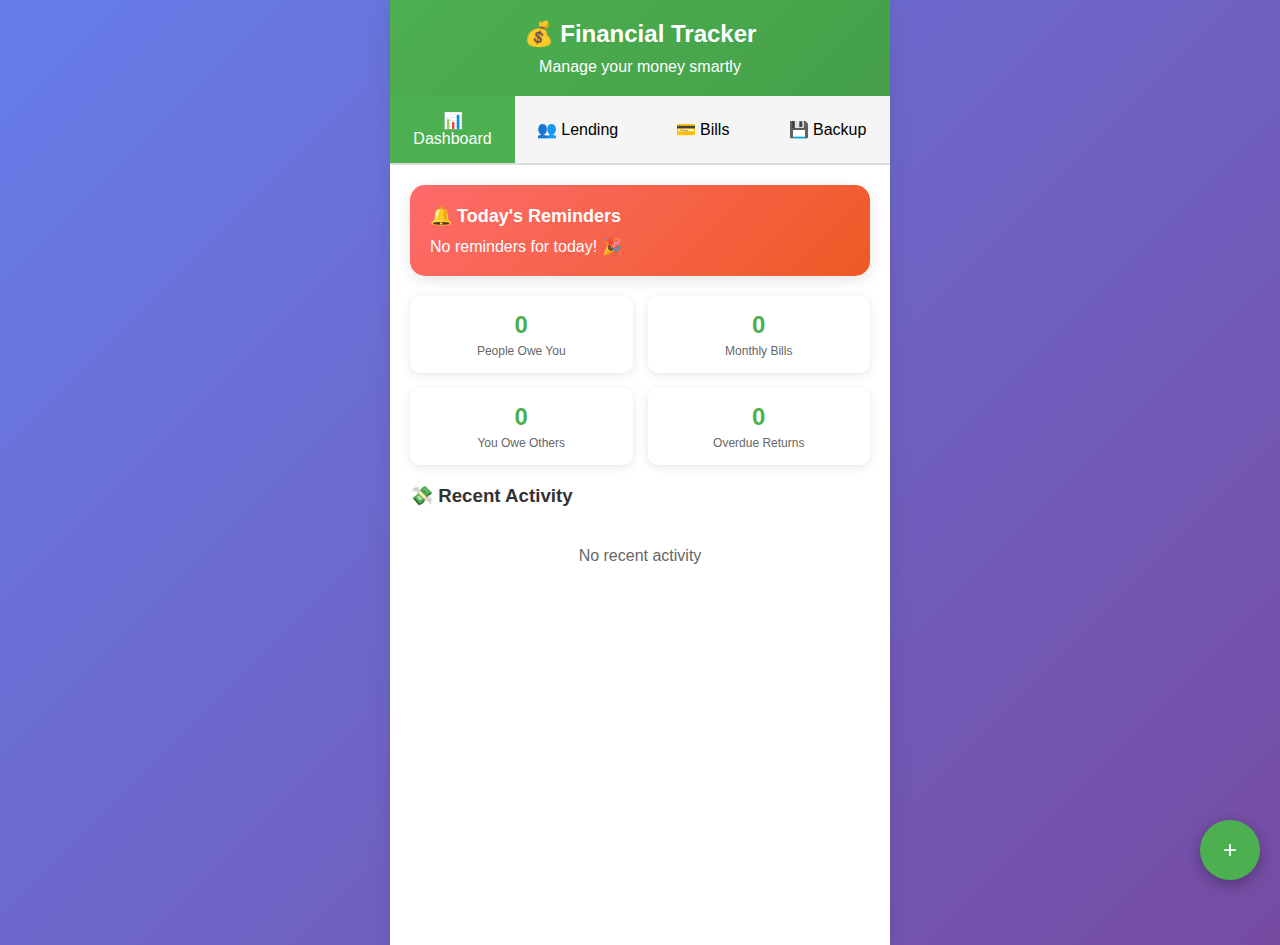
<file: financial-tracker.html>
<!DOCTYPE html>
<html lang="en">
<head>
    <meta charset="UTF-8">
    <meta name="viewport" content="width=device-width, initial-scale=1.0">
    <title>Financial Tracker</title>
    <style>
        * {
            margin: 0;
            padding: 0;
            box-sizing: border-box;
        }

        body {
            font-family: -apple-system, BlinkMacSystemFont, 'Segoe UI', Roboto, sans-serif;
            background: linear-gradient(135deg, #667eea 0%, #764ba2 100%);
            min-height: 100vh;
            color: #333;
        }

        .container {
            max-width: 500px;
            margin: 0 auto;
            background: white;
            min-height: 100vh;
            box-shadow: 0 0 20px rgba(0,0,0,0.1);
        }

        .header {
            background: linear-gradient(135deg, #4CAF50, #45a049);
            color: white;
            padding: 20px;
            text-align: center;
            position: sticky;
            top: 0;
            z-index: 100;
        }

        .header h1 {
            font-size: 24px;
            margin-bottom: 10px;
        }

        .tab-buttons {
            display: flex;
            background: #f5f5f5;
            border-bottom: 2px solid #ddd;
        }

        .tab-btn {
            flex: 1;
            padding: 15px;
            background: none;
            border: none;
            font-size: 16px;
            cursor: pointer;
            transition: all 0.3s;
        }

        .tab-btn.active {
            background: #4CAF50;
            color: white;
        }

        .tab-content {
            display: none;
            padding: 20px;
            min-height: calc(100vh - 120px);
        }

        .tab-content.active {
            display: block;
        }

        .dashboard-card {
            background: linear-gradient(135deg, #ff6b6b, #ee5a24);
            color: white;
            padding: 20px;
            border-radius: 15px;
            margin-bottom: 20px;
            box-shadow: 0 4px 15px rgba(0,0,0,0.1);
        }

        .dashboard-card h3 {
            font-size: 18px;
            margin-bottom: 10px;
        }

        .reminder-item, .person-item {
            background: white;
            padding: 15px;
            margin-bottom: 10px;
            border-radius: 10px;
            box-shadow: 0 2px 10px rgba(0,0,0,0.1);
            border-left: 4px solid #4CAF50;
        }

        .reminder-item.due-soon {
            border-left-color: #ff9800;
        }

        .reminder-item.overdue {
            border-left-color: #f44336;
        }

        .person-item.overdue {
            border-left-color: #f44336;
        }

        .item-header {
            display: flex;
            justify-content: space-between;
            align-items: center;
            margin-bottom: 8px;
        }

        .item-name {
            font-weight: bold;
            font-size: 16px;
        }

        .item-amount {
            font-size: 18px;
            font-weight: bold;
            color: #4CAF50;
        }

        .item-details {
            font-size: 14px;
            color: #666;
            margin-bottom: 8px;
        }

        .person-id {
            font-size: 12px;
            color: #999;
            background: #f0f0f0;
            padding: 2px 6px;
            border-radius: 10px;
            display: inline-block;
            margin-right: 8px;
        }

        .btn {
            background: #4CAF50;
            color: white;
            border: none;
            padding: 12px 20px;
            border-radius: 25px;
            font-size: 16px;
            cursor: pointer;
            margin: 5px;
            transition: all 0.3s;
            min-width: 120px;
        }

        .btn:hover {
            background: #45a049;
            transform: translateY(-2px);
        }

        .btn-secondary {
            background: #2196F3;
        }

        .btn-danger {
            background: #f44336;
        }

        .btn-warning {
            background: #ff9800;
        }

        .btn-small {
            padding: 8px 15px;
            font-size: 14px;
            min-width: 80px;
        }

        .add-btn {
            position: fixed;
            bottom: 20px;
            right: 20px;
            width: 60px;
            height: 60px;
            border-radius: 50%;
            background: #4CAF50;
            color: white;
            border: none;
            font-size: 24px;
            cursor: pointer;
            box-shadow: 0 4px 15px rgba(0,0,0,0.3);
            transition: all 0.3s;
        }

        .add-btn:hover {
            transform: scale(1.1);
        }

        .modal {
            display: none;
            position: fixed;
            top: 0;
            left: 0;
            width: 100%;
            height: 100%;
            background: rgba(0,0,0,0.5);
            z-index: 1000;
        }

        .modal-content {
            background: white;
            margin: 20px auto;
            padding: 20px;
            width: 90%;
            max-width: 400px;
            border-radius: 15px;
            position: relative;
            max-height: 90vh;
            overflow-y: auto;
        }

        .close {
            position: absolute;
            top: 10px;
            right: 15px;
            font-size: 28px;
            cursor: pointer;
        }

        .form-group {
            margin-bottom: 15px;
        }

        .form-group label {
            display: block;
            margin-bottom: 5px;
            font-weight: bold;
        }

        .form-group input, .form-group select, .form-group textarea {
            width: 100%;
            padding: 12px;
            border: 2px solid #ddd;
            border-radius: 8px;
            font-size: 16px;
        }

        .form-group input:focus, .form-group select:focus {
            border-color: #4CAF50;
            outline: none;
        }

        .form-row {
            display: flex;
            gap: 10px;
        }

        .form-row .form-group {
            flex: 1;
        }

        .action-buttons {
            display: flex;
            gap: 10px;
            margin-top: 15px;
            flex-wrap: wrap;
        }

        .no-data {
            text-align: center;
            color: #666;
            padding: 40px 20px;
        }

        .stats-grid {
            display: grid;
            grid-template-columns: 1fr 1fr;
            gap: 15px;
            margin-bottom: 20px;
        }

        .stat-card {
            background: white;
            padding: 15px;
            border-radius: 10px;
            text-align: center;
            box-shadow: 0 2px 10px rgba(0,0,0,0.1);
        }

        .stat-number {
            font-size: 24px;
            font-weight: bold;
            color: #4CAF50;
        }

        .stat-label {
            font-size: 12px;
            color: #666;
            margin-top: 5px;
        }

        .transaction-history {
            background: #f9f9f9;
            padding: 10px;
            border-radius: 8px;
            margin-top: 10px;
            max-height: 150px;
            overflow-y: auto;
        }

        .transaction-item {
            padding: 8px 0;
            border-bottom: 1px solid #eee;
            font-size: 13px;
        }

        .transaction-item:last-child {
            border-bottom: none;
        }

        .person-selector {
            display: flex;
            gap: 10px;
            margin-bottom: 15px;
        }

        .person-option {
            padding: 10px;
            border: 2px solid #ddd;
            border-radius: 8px;
            cursor: pointer;
            text-align: center;
            flex: 1;
            transition: all 0.3s;
        }

        .person-option.selected {
            border-color: #4CAF50;
            background: #e8f5e8;
        }

        .person-option.new {
            border-color: #2196F3;
        }

        .hidden {
            display: none;
        }

        .sync-status {
            background: #e8f5e8;
            padding: 10px;
            border-radius: 8px;
            margin: 10px 0;
            border-left: 4px solid #4CAF50;
        }

        @media (max-width: 480px) {
            .container {
                margin: 0;
            }
            
            .tab-btn {
                font-size: 14px;
                padding: 12px;
            }
            
            .modal-content {
                margin: 10px;
                width: calc(100% - 20px);
            }

            .form-row {
                flex-direction: column;
            }
        }
    </style>
</head>
<body>
    <div class="container">
        <div class="header">
            <h1>💰 Financial Tracker</h1>
            <p>Manage your money smartly</p>
        </div>

        <div class="tab-buttons">
            <button class="tab-btn active" onclick="showTab('dashboard')">📊 Dashboard</button>
            <button class="tab-btn" onclick="showTab('lending')">👥 Lending</button>
            <button class="tab-btn" onclick="showTab('bills')">💳 Bills</button>
            <button class="tab-btn" onclick="showTab('backup')">💾 Backup</button>
        </div>

        <!-- Dashboard Tab -->
        <div id="dashboard" class="tab-content active">
            <div class="dashboard-card">
                <h3>🔔 Today's Reminders</h3>
                <div id="todayReminders">No reminders for today</div>
            </div>

            <div class="stats-grid">
                <div class="stat-card">
                    <div class="stat-number" id="totalOwed">$0</div>
                    <div class="stat-label">People Owe You</div>
                </div>
                <div class="stat-card">
                    <div class="stat-number" id="totalBills">$0</div>
                    <div class="stat-label">Monthly Bills</div>
                </div>
                <div class="stat-card">
                    <div class="stat-number" id="totalYouOwe">$0</div>
                    <div class="stat-label">You Owe Others</div>
                </div>
                <div class="stat-card">
                    <div class="stat-number" id="overdueCount">0</div>
                    <div class="stat-label">Overdue Returns</div>
                </div>
            </div>

            <h3>💸 Recent Activity</h3>
            <div id="recentActivity">
                <div class="no-data">
                    <p>No recent activity</p>
                </div>
            </div>
        </div>

        <!-- Lending Tab -->
        <div id="lending" class="tab-content">
            <h3>💰 People Who Owe You</h3>
            <div id="lendingList"></div>

            <h3 style="margin-top: 30px;">💳 You Owe Others</h3>
            <div id="borrowingList"></div>
        </div>

        <!-- Bills Tab -->
        <div id="bills" class="tab-content">
            <h3>📅 Monthly Bills & Reminders</h3>
            <div id="billsList"></div>
        </div>

        <!-- Backup Tab -->
        <div id="backup" class="tab-content">
            <h3>💾 Data Backup & Google Sheets Sync</h3>
            
            <div class="dashboard-card" style="background: linear-gradient(135deg, #2196F3, #1976D2);">
                <h3>🔒 Auto-Backup Status</h3>
                <p id="backupStatus">✅ Auto-backup enabled - Saves on every change</p>
                <p><small>Last backup: <span id="lastBackup">Never</span></small></p>
                <p><small>Total backups: <span id="backupCount">0</span> | Next ID: <span id="nextPersonId">1001</span></small></p>
            </div>

            <div class="sync-status" id="googleSyncStatus">
                <strong>🔄 Google Sheets Sync:</strong> <span id="syncStatusText">Not configured</span><br>
                <small>Last sync: <span id="lastGoogleSync">Never</span></small>
            </div>

            <div class="reminder-item">
                <h4>☁️ Cross-Device Sync</h4>
                <p style="margin-bottom: 10px;">Access your data from any device with automatic cloud sync</p>
                <div style="background: #e8f5e8; padding: 10px; border-radius: 8px; margin: 10px 0;">
                    <strong>🆔 Your Device ID:</strong> <span id="deviceId" style="font-family: monospace; color: #666;">Loading...</span><br>
                    <strong>📱 Sync Status:</strong> <span id="crossDeviceStatus">Setting up...</span>
                </div>
                <div class="action-buttons">
                    <button class="btn btn-small" onclick="setupFreeGoogleSync()">⚙️ Enable Cross-Device Sync</button>
                    <button class="btn btn-small btn-secondary" onclick="forceSyncFromCloud()">📥 Sync From Cloud</button>
                    <button class="btn btn-small" onclick="showSyncInstructions()">📖 Instructions</button>
                </div>
            </div>

            <div class="reminder-item">
                <h4>☁️ Google Sheets Auto-Sync (FREE)</h4>
                <p>Automatically sync your data to Google Sheets on every change</p>
                <div class="action-buttons">
                    <button class="btn btn-small btn-secondary" onclick="syncToGoogleSheetsFree()">🔄 Sync Now</button>
                    <button class="btn btn-small btn-warning" onclick="disableFreeSync()">❌ Disable</button>
                </div>
            </div>

            <div class="reminder-item">
                <h4>📄 Export Data</h4>
                <p>Download your data as files for backup</p>
                <div class="action-buttons">
                    <button class="btn btn-small" onclick="exportToJSON()">📄 JSON File</button>
                    <button class="btn btn-small btn-secondary" onclick="exportToCSV()">📊 CSV File</button>
                    <button class="btn btn-small" onclick="exportToGoogleSheets()">📈 Google Sheets CSV</button>
                </div>
            </div>

            <div class="reminder-item">
                <h4>📥 Import Data</h4>
                <p>Restore data from backup files</p>
                <div class="form-group">
                    <input type="file" id="importFile" accept=".json,.csv" style="margin-bottom: 10px;">
                </div>
                <div class="action-buttons">
                    <button class="btn btn-small" onclick="importData()">📥 Import File</button>
                    <button class="btn btn-small btn-secondary" onclick="restoreAutoBackup()">🔄 Restore Auto-Backup</button>
                    <button class="btn btn-small btn-warning" onclick="clearAllData()">🗑️ Clear All Data</button>
                </div>
            </div>

            <div class="reminder-item">
                <h4>📊 Data Summary</h4>
                <div id="dataSummary">
                    <p>Loading data summary...</p>
                </div>
            </div>
        </div>

        <!-- Floating Add Button -->
        <button class="add-btn" onclick="showAddModal()">+</button>

        <!-- Add New Modal -->
        <div id="addModal" class="modal">
            <div class="modal-content">
                <span class="close" onclick="closeModal()">&times;</span>
                <h3>Add New Item</h3>
                
                <div class="form-group">
                    <label>Type:</label>
                    <select id="itemType" onchange="updateForm()">
                        <option value="lending">💰 Money Lent</option>
                        <option value="borrowing">💳 Money Borrowed</option>
                        <option value="bill">📅 Monthly Bill</option>
                    </select>
                </div>

                <div id="dynamicForm"></div>

                <div class="action-buttons">
                    <button class="btn" onclick="addItem()">Add Item</button>
                    <button class="btn btn-secondary" onclick="closeModal()">Cancel</button>
                </div>
            </div>
        </div>

        <!-- Payment Modal -->
        <div id="paymentModal" class="modal">
            <div class="modal-content">
                <span class="close" onclick="closePaymentModal()">&times;</span>
                <h3 id="paymentTitle">Record Payment</h3>
                
                <div class="form-group">
                    <label>Payment Amount:</label>
                    <input type="number" id="paymentAmount" placeholder="Enter amount" step="0.01">
                </div>

                <div class="form-group">
                    <label>Payment Date:</label>
                    <input type="date" id="paymentDate">
                </div>

                <div class="form-group">
                    <label>Note (Optional):</label>
                    <input type="text" id="paymentNote" placeholder="Payment note">
                </div>

                <div id="paymentInfo" class="item-details" style="margin: 15px 0; padding: 10px; background: #f0f0f0; border-radius: 8px;"></div>

                <div class="action-buttons">
                    <button class="btn" onclick="recordPayment()">Record Payment</button>
                    <button class="btn btn-secondary" onclick="closePaymentModal()">Cancel</button>
                </div>
            </div>
        </div>

        <!-- Person Details Modal -->
        <div id="personModal" class="modal">
            <div class="modal-content">
                <span class="close" onclick="closePersonModal()">&times;</span>
                <h3 id="personModalTitle">Person Details</h3>
                
                <div id="personDetails"></div>

                <div class="action-buttons">
                    <button class="btn btn-secondary" onclick="closePersonModal()">Close</button>
                </div>
            </div>
        </div>
    </div>

    <script>
        // Data storage
        let data = {
            lending: [],
            borrowing: [],
            bills: [],
            activity: [],
            nextPersonId: 1001
        };

        // Google Sheets Free Sync Configuration
        let freeGoogleSync = {
            enabled: false,
            webhookUrl: '',
            spreadsheetId: '1yBrnDWeq6HcRk_ZdBGa16NkJTYTe2ZTFuUAaR5m6miQ', // Your sheet ID
            lastSync: null,
            autoSyncOnChange: true
        };

        let currentPaymentItem = null;
        let currentPaymentType = null;
        let selectedPersonId = null;

        // Enhanced Cloud Storage - Auto-sync across devices
        let cloudSync = {
            enabled: false,
            userId: null,
            lastSync: null,
            syncOnLoad: true,
            syncInterval: 30000 // 30 seconds
        };

        // Generate unique user ID for cloud sync
        function generateUserId() {
            return 'user_' + Date.now() + '_' + Math.random().toString(36).substr(2, 9);
        }

        // Get or create user ID
        function getUserId() {
            let userId = localStorage.getItem('financialTrackerUserId');
            if (!userId) {
                userId = generateUserId();
                localStorage.setItem('financialTrackerUserId', userId);
            }
            return userId;
        }

        // Initialize empty data structure
        function initializeEmptyData() {
            data = {
                lending: [],
                borrowing: [],
                bills: [],
                activity: [],
                nextPersonId: 1001
            };
        }

        // Load data with cloud sync fallback
        function loadData() {
            // First try local storage
            const saved = localStorage.getItem('financialTrackerData');
            if (saved) {
                try {
                    data = JSON.parse(saved);
                    if (!data.nextPersonId) data.nextPersonId = 1001;
                } catch (error) {
                    console.error('Error loading local data:', error);
                    initializeEmptyData();
                }
            } else {
                initializeEmptyData();
            }

            // Try to sync from cloud if enabled (non-blocking)
            if (freeGoogleSync.enabled) {
                setTimeout(() => syncFromGoogleSheets(), 1000);
            }
        }

        // Backup Functions
        function updateBackupStatus() {
            const lastBackup = localStorage.getItem('lastBackup');
            const backupCountElement = document.getElementById('backupCount');
            const nextPersonIdElement = document.getElementById('nextPersonId');
            const lastBackupElement = document.getElementById('lastBackup');
            
            if (lastBackupElement) {
                lastBackupElement.textContent = lastBackup ? 
                    new Date(lastBackup).toLocaleString() : 'Never';
            }
            
            if (backupCountElement) {
                const backupKeys = Object.keys(localStorage).filter(key => key.startsWith('financialTrackerBackup_'));
                backupCountElement.textContent = backupKeys.length;
            }
            
            if (nextPersonIdElement) {
                nextPersonIdElement.textContent = data.nextPersonId;
            }
        }

        function autoBackup() {
            try {
                const backupKey = `financialTrackerBackup_${Date.now()}`;
                const backupData = {
                    ...data,
                    backupDate: new Date().toISOString(),
                    backupType: 'auto'
                };
                localStorage.setItem(backupKey, JSON.stringify(backupData));
                
                // Keep only last 10 auto-backups
                const allKeys = Object.keys(localStorage).filter(key => key.startsWith('financialTrackerBackup_'));
                if (allKeys.length > 10) {
                    allKeys.sort().slice(0, -10).forEach(key => localStorage.removeItem(key));
                }
                
                console.log(`🔄 Auto-backup created: ${new Date().toLocaleString()}`);
            } catch (error) {
                console.error('Backup failed:', error);
            }
        }

        // Enhanced save with cross-device sync
        function saveData() {
            try {
                // Save locally first
                localStorage.setItem('financialTrackerData', JSON.stringify(data));
                localStorage.setItem('lastBackup', new Date().toISOString());
                
                // Auto-backup on EVERY change
                autoBackup();
                
                // Trigger Google Sheets sync for cross-device access
                triggerFreeSync();
                
                // Update backup status in real-time
                updateBackupStatus();

                // Save user ID for device identification
                cloudSync.userId = getUserId();
            } catch (error) {
                console.error('Error saving data:', error);
                alert('⚠️ Error saving data. Please try again.');
            }
        }

        // Sync FROM Google Sheets (for loading on new devices)
        async function syncFromGoogleSheets() {
            if (!freeGoogleSync.enabled || !freeGoogleSync.webhookUrl) return;
            
            try {
                console.log('🔄 Attempting to sync from Google Sheets...');
                
                // For now, we'll rely on manual sync since automatic read requires more complex setup
                console.log('ℹ️ Use "Sync From Cloud" button for manual sync');
                
            } catch (error) {
                console.log('ℹ️ Cloud sync not available, using local data');
            }
        }

        // Load Google Sheets config
        function loadGoogleSheetsConfig() {
            const saved = localStorage.getItem('freeGoogleSync');
            if (saved) {
                freeGoogleSync = { ...freeGoogleSync, ...JSON.parse(saved) };
            }
        }

        // Save Google Sheets config
        function saveGoogleSheetsConfig() {
            localStorage.setItem('freeGoogleSync', JSON.stringify(freeGoogleSync));
        }

        // Save data to localStorage
        function saveData() {
            localStorage.setItem('financialTrackerData', JSON.stringify(data));
            localStorage.setItem('lastBackup', new Date().toISOString());
            
            // Auto-backup on EVERY change
            autoBackup();
            
            // Trigger Google Sheets sync
            triggerFreeSync();
            
            // Update backup status in real-time
            updateBackupStatus();
        }

        // Generate unique person ID
        function generatePersonId() {
            const id = data.nextPersonId;
            data.nextPersonId++;
            return id;
        }

        // Show/hide tabs
        function showTab(tabName) {
            document.querySelectorAll('.tab-content').forEach(tab => {
                tab.classList.remove('active');
            });
            document.querySelectorAll('.tab-btn').forEach(btn => {
                btn.classList.remove('active');
            });

            document.getElementById(tabName).classList.add('active');
            event.target.classList.add('active');

            if (tabName === 'dashboard') updateDashboard();
            else if (tabName === 'lending') updateLendingList();
            else if (tabName === 'bills') updateBillsList();
            else if (tabName === 'backup') updateBackupTab();
        }

        // Modal functions
        function showAddModal() {
            document.getElementById('addModal').style.display = 'block';
            selectedPersonId = null;
            updateForm();
        }

        function closeModal() {
            document.getElementById('addModal').style.display = 'none';
        }

        function showPaymentModal(item, type) {
            currentPaymentItem = item;
            currentPaymentType = type;
            document.getElementById('paymentTitle').textContent = 
                type === 'lending' ? `Payment from ${item.name}` : 
                type === 'borrowing' ? `Payment to ${item.name}` :
                `Mark ${item.name} as Paid`;
            
            // Set today's date as default
            document.getElementById('paymentDate').value = new Date().toISOString().split('T')[0];
            document.getElementById('paymentAmount').value = '';
            document.getElementById('paymentNote').value = '';
            
            // Show payment info
            if (type === 'lending' || type === 'borrowing') {
                document.getElementById('paymentInfo').innerHTML = `
                    <strong>Current Balance:</strong> $${item.balance.toFixed(2)}<br>
                    <strong>Person ID:</strong> ${item.personId}<br>
                    <strong>Total Lent:</strong> $${item.totalLent.toFixed(2)}<br>
                    <strong>Total Returned:</strong> $${item.totalReturned.toFixed(2)}
                `;
            }
            
            document.getElementById('paymentModal').style.display = 'block';
        }

        function closePaymentModal() {
            document.getElementById('paymentModal').style.display = 'none';
            currentPaymentItem = null;
            currentPaymentType = null;
        }

        function showPersonModal(person, type) {
            document.getElementById('personModalTitle').textContent = `${person.name} (ID: ${person.personId})`;
            
            const details = document.getElementById('personDetails');
            details.innerHTML = `
                <div style="margin-bottom: 15px;">
                    <strong>Person ID:</strong> ${person.personId}<br>
                    <strong>Current Balance:</strong> $${person.balance.toFixed(2)}<br>
                    <strong>Total Lent:</strong> $${person.totalLent.toFixed(2)}<br>
                    <strong>Total Returned:</strong> $${person.totalReturned.toFixed(2)}<br>
                    ${person.expectedReturn ? `<strong>Expected Return:</strong> ${new Date(person.expectedReturn).toLocaleDateString()}<br>` : ''}
                </div>
                
                <h4>Transaction History:</h4>
                <div class="transaction-history">
                    ${person.transactions.map(t => `
                        <div class="transaction-item">
                            <strong>${t.type === 'loan' ? '💰 Loan' : '💵 Payment'}:</strong> $${t.amount.toFixed(2)}<br>
                            <small>${new Date(t.date).toLocaleDateString()} ${t.purpose ? '- ' + t.purpose : ''} ${t.note ? '- ' + t.note : ''}</small>
                        </div>
                    `).join('')}
                </div>
            `;
            
            document.getElementById('personModal').style.display = 'block';
        }

        function closePersonModal() {
            document.getElementById('personModal').style.display = 'none';
        }

        // Update form based on type
        function updateForm() {
            const type = document.getElementById('itemType').value;
            const form = document.getElementById('dynamicForm');
            
            if (type === 'lending' || type === 'borrowing') {
                // Get existing people for this type
                const existingPeople = data[type];
                
                form.innerHTML = `
                    <div class="form-group">
                        <label>Select Person:</label>
                        <div class="person-selector">
                            <div class="person-option new selected" onclick="selectPersonOption('new')">
                                <strong>➕ New Person</strong>
                            </div>
                            ${existingPeople.length > 0 ? `
                                <div class="person-option existing" onclick="selectPersonOption('existing')">
                                    <strong>👤 Existing Person</strong>
                                </div>
                            ` : ''}
                        </div>
                    </div>

                    <div id="existingPersonSelect" class="form-group hidden">
                        <label>Choose Existing Person:</label>
                        <select id="existingPerson" onchange="onExistingPersonSelect()">
                            <option value="">Select a person...</option>
                            ${existingPeople.map(p => `
                                <option value="${p.personId}">${p.name} (ID: ${p.personId}) - Balance: $${p.balance.toFixed(2)}</option>
                            `).join('')}
                        </select>
                    </div>

                    <div id="newPersonForm">
                        <div class="form-group">
                            <label>Person Name:</label>
                            <input type="text" id="personName" placeholder="Enter name">
                        </div>
                    </div>
                    
                    <div class="form-row">
                        <div class="form-group">
                            <label>Amount:</label>
                            <input type="number" id="amount" placeholder="Enter amount" step="0.01">
                        </div>
                        <div class="form-group">
                            <label>Expected Return Date:</label>
                            <input type="date" id="expectedReturn">
                        </div>
                    </div>
                    
                    <div class="form-group">
                        <label>Purpose (Optional):</label>
                        <input type="text" id="purpose" placeholder="What for?">
                    </div>
                `;
            } else {
                form.innerHTML = `
                    <div class="form-group">
                        <label>Bill Name:</label>
                        <input type="text" id="billName" placeholder="e.g., Credit Card, Netflix">
                    </div>
                    <div class="form-group">
                        <label>Amount:</label>
                        <input type="number" id="billAmount" placeholder="Enter amount" step="0.01">
                    </div>
                    <div class="form-group">
                        <label>Due Date:</label>
                        <input type="date" id="dueDate">
                    </div>
                    <div class="form-group">
                        <label>Category:</label>
                        <select id="category">
                            <option value="credit-card">💳 Credit Card</option>
                            <option value="subscription">📺 Subscription</option>
                            <option value="utility">⚡ Utility</option>
                            <option value="loan">🏦 Loan</option>
                            <option value="insurance">🛡️ Insurance</option>
                            <option value="other">📋 Other</option>
                        </select>
                    </div>
                `;
            }
        }

        function selectPersonOption(option) {
            document.querySelectorAll('.person-option').forEach(el => el.classList.remove('selected'));
            
            if (option === 'new') {
                document.querySelector('.person-option.new').classList.add('selected');
                document.getElementById('existingPersonSelect').classList.add('hidden');
                document.getElementById('newPersonForm').classList.remove('hidden');
                selectedPersonId = null;
            } else {
                document.querySelector('.person-option.existing').classList.add('selected');
                document.getElementById('existingPersonSelect').classList.remove('hidden');
                document.getElementById('newPersonForm').classList.add('hidden');
            }
        }

        function onExistingPersonSelect() {
            selectedPersonId = parseInt(document.getElementById('existingPerson').value) || null;
        }

        // Add new item
        function addItem() {
            const type = document.getElementById('itemType').value;
            
            if (type === 'lending' || type === 'borrowing') {
                let name, personId;
                const amount = parseFloat(document.getElementById('amount').value);
                const purpose = document.getElementById('purpose').value;
                const expectedReturn = document.getElementById('expectedReturn').value;
                
                if (!amount || amount <= 0) {
                    alert('Please enter a valid amount');
                    return;
                }

                if (selectedPersonId) {
                    // Existing person
                    const existingPerson = data[type].find(p => p.personId === selectedPersonId);
                    if (!existingPerson) {
                        alert('Selected person not found');
                        return;
                    }
                    name = existingPerson.name;
                    personId = selectedPersonId;
                } else {
                    // New person
                    name = document.getElementById('personName').value;
                    if (!name) {
                        alert('Please enter person name');
                        return;
                    }
                    personId = generatePersonId();
                }

                // Find existing person in data
                const existingIndex = data[type].findIndex(item => item.personId === personId);
                
                if (existingIndex >= 0) {
                    // Add to existing person
                    data[type][existingIndex].balance += amount;
                    data[type][existingIndex].totalLent += amount;
                    if (expectedReturn) {
                        data[type][existingIndex].expectedReturn = expectedReturn;
                    }
                    data[type][existingIndex].transactions.push({
                        date: new Date().toISOString(),
                        type: 'loan',
                        amount: amount,
                        purpose: purpose
                    });
                } else {
                    // Create new entry
                    data[type].push({
                        id: Date.now(),
                        personId: personId,
                        name: name,
                        balance: amount,
                        totalLent: amount,
                        totalReturned: 0,
                        expectedReturn: expectedReturn || null,
                        transactions: [{
                            date: new Date().toISOString(),
                            type: 'loan',
                            amount: amount,
                            purpose: purpose
                        }]
                    });
                }

                data.activity.unshift({
                    date: new Date().toISOString(),
                    type: type,
                    description: `${type === 'lending' ? 'Lent' : 'Borrowed'} ${amount} ${type === 'lending' ? 'to' : 'from'} ${name} (ID: ${personId})`,
                    amount: amount
                });

            } else {
                const name = document.getElementById('billName').value;
                const amount = parseFloat(document.getElementById('billAmount').value);
                const dueDate = document.getElementById('dueDate').value;
                const category = document.getElementById('category').value;
                
                if (!name || !amount || !dueDate) {
                    alert('Please fill in all required fields');
                    return;
                }

                data.bills.push({
                    id: Date.now(),
                    name: name,
                    amount: amount,
                    dueDate: dueDate,
                    category: category,
                    paid: false,
                    lastPaid: null
                });

                data.activity.unshift({
                    date: new Date().toISOString(),
                    type: 'bill',
                    description: `Added bill: ${name} - ${amount}`,
                    amount: amount
                });
            }

            saveData();
            closeModal();
            updateDashboard();
            updateLendingList();
            updateBillsList();
        }

        // Record payment
        function recordPayment() {
            const amount = parseFloat(document.getElementById('paymentAmount').value);
            const paymentDate = document.getElementById('paymentDate').value;
            const note = document.getElementById('paymentNote').value;
            
            if (!amount || amount <= 0) {
                alert('Please enter a valid payment amount');
                return;
            }

            if (!paymentDate) {
                alert('Please select payment date');
                return;
            }

            if (currentPaymentType === 'lending' || currentPaymentType === 'borrowing') {
                const list = data[currentPaymentType];
                const index = list.findIndex(item => item.id === currentPaymentItem.id);
                
                if (index >= 0) {
                    if (amount > list[index].balance) {
                        alert(`Payment amount (${amount}) cannot be more than balance (${list[index].balance.toFixed(2)})`);
                        return;
                    }

                    list[index].balance -= amount;
                    list[index].totalReturned += amount;
                    list[index].transactions.push({
                        date: paymentDate,
                        type: 'payment',
                        amount: amount,
                        note: note
                    });

                    // Remove if fully paid
                    if (list[index].balance <= 0) {
                        list.splice(index, 1);
                    }

                    data.activity.unshift({
                        date: new Date().toISOString(),
                        type: currentPaymentType,
                        description: `${currentPaymentType === 'lending' ? 'Received' : 'Made'} ${amount} payment ${currentPaymentType === 'lending' ? 'from' : 'to'} ${currentPaymentItem.name} (ID: ${currentPaymentItem.personId})`,
                        amount: amount
                    });
                }
            } else if (currentPaymentType === 'bills') {
                const index = data.bills.findIndex(item => item.id === currentPaymentItem.id);
                if (index >= 0) {
                    data.bills[index].paid = true;
                    data.bills[index].lastPaid = paymentDate;

                    data.activity.unshift({
                        date: new Date().toISOString(),
                        type: 'bill',
                        description: `Paid ${currentPaymentItem.name} - ${currentPaymentItem.amount}`,
                        amount: currentPaymentItem.amount
                    });
                }
            }

            saveData();
            closePaymentModal();
            updateDashboard();
            updateLendingList();
            updateBillsList();
        }

        // Update dashboard
        function updateDashboard() {
            // Calculate stats
            const totalOwed = data.lending.reduce((sum, item) => sum + item.balance, 0);
            const totalYouOwe = data.borrowing.reduce((sum, item) => sum + item.balance, 0);
            const totalBills = data.bills.filter(bill => !bill.paid).reduce((sum, bill) => sum + bill.amount, 0);
            
            // Count overdue returns
            const today = new Date();
            const overdueCount = data.lending.filter(item => 
                item.expectedReturn && new Date(item.expectedReturn) < today
            ).length;

            document.getElementById('totalOwed').textContent = `${totalOwed.toFixed(0)}`;
            document.getElementById('totalYouOwe').textContent = `${totalYouOwe.toFixed(0)}`;
            document.getElementById('totalBills').textContent = `${totalBills.toFixed(0)}`;
            document.getElementById('overdueCount').textContent = overdueCount;

            // Today's reminders (bills + overdue returns)
            const todayStr = today.toISOString().split('T')[0];
            const upcomingBills = data.bills.filter(bill => !bill.paid && bill.dueDate <= todayStr);
            const overdueReturns = data.lending.filter(item => 
                item.expectedReturn && item.expectedReturn <= todayStr
            );
            
            const remindersContainer = document.getElementById('todayReminders');
            const allReminders = [
                ...upcomingBills.map(bill => ({
                    type: 'bill',
                    text: `${bill.name} - ${bill.amount}`,
                    subtext: `Due: ${new Date(bill.dueDate).toLocaleDateString()}`
                })),
                ...overdueReturns.map(person => ({
                    type: 'overdue',
                    text: `${person.name} (ID: ${person.personId}) - ${person.balance.toFixed(2)}`,
                    subtext: `Expected: ${new Date(person.expectedReturn).toLocaleDateString()}`
                }))
            ];

            if (allReminders.length === 0) {
                remindersContainer.innerHTML = '<p>No reminders for today! 🎉</p>';
            } else {
                remindersContainer.innerHTML = allReminders.map(reminder => `
                    <div style="margin: 10px 0; padding: 10px; background: rgba(255,255,255,0.2); border-radius: 8px;">
                        <strong>${reminder.text}</strong>
                        <br><small>${reminder.subtext}</small>
                    </div>
                `).join('');
            }

            // Recent activity
            const activityContainer = document.getElementById('recentActivity');
            if (data.activity.length === 0) {
                activityContainer.innerHTML = '<div class="no-data"><p>No recent activity</p></div>';
            } else {
                activityContainer.innerHTML = data.activity.slice(0, 5).map(activity => `
                    <div class="reminder-item">
                        <div class="item-header">
                            <span class="item-name">${activity.description}</span>
                            <span class="item-amount">${activity.amount}</span>
                        </div>
                        <div class="item-details">${new Date(activity.date).toLocaleDateString()}</div>
                    </div>
                `).join('');
            }
        }

        // Update lending list
        function updateLendingList() {
            const lendingContainer = document.getElementById('lendingList');
            const borrowingContainer = document.getElementById('borrowingList');
            const today = new Date();

            if (data.lending.length === 0) {
                lendingContainer.innerHTML = '<div class="no-data"><p>No one owes you money</p></div>';
            } else {
                lendingContainer.innerHTML = data.lending.map(person => {
                    const isOverdue = person.expectedReturn && new Date(person.expectedReturn) < today;
                    return `
                        <div class="person-item ${isOverdue ? 'overdue' : ''}">
                            <div class="item-header">
                                <div>
                                    <span class="person-id">ID: ${person.personId}</span>
                                    <span class="item-name">${person.name}</span>
                                </div>
                                <span class="item-amount">${person.balance.toFixed(2)}</span>
                            </div>
                            <div class="item-details">
                                Total Lent: ${person.totalLent.toFixed(2)} | Returned: ${person.totalReturned.toFixed(2)}<br>
                                ${person.expectedReturn ? 
                                    `Expected Return: ${new Date(person.expectedReturn).toLocaleDateString()} ${isOverdue ? '⚠️ OVERDUE' : ''}` : 
                                    'No return date set'
                                }
                            </div>
                            <div class="action-buttons">
                                <button class="btn btn-small" onclick="showPaymentModal(${JSON.stringify(person).replace(/"/g, '&quot;')}, 'lending')">💰 Payment</button>
                                <button class="btn btn-small btn-secondary" onclick="showPersonModal(${JSON.stringify(person).replace(/"/g, '&quot;')}, 'lending')">📋 Details</button>
                                <button class="btn btn-small btn-warning" onclick="deletePerson(${person.id}, 'lending')">🗑️ Delete</button>
                            </div>
                        </div>
                    `;
                }).join('');
            }

            if (data.borrowing.length === 0) {
                borrowingContainer.innerHTML = '<div class="no-data"><p>You don\'t owe anyone money</p></div>';
            } else {
                borrowingContainer.innerHTML = data.borrowing.map(person => {
                    const isOverdue = person.expectedReturn && new Date(person.expectedReturn) < today;
                    return `
                        <div class="person-item ${isOverdue ? 'overdue' : ''}">
                            <div class="item-header">
                                <div>
                                    <span class="person-id">ID: ${person.personId}</span>
                                    <span class="item-name">${person.name}</span>
                                </div>
                                <span class="item-amount">${person.balance.toFixed(2)}</span>
                            </div>
                            <div class="item-details">
                                Total Borrowed: ${person.totalLent.toFixed(2)} | Paid Back: ${person.totalReturned.toFixed(2)}<br>
                                ${person.expectedReturn ? 
                                    `Expected Payment: ${new Date(person.expectedReturn).toLocaleDateString()} ${isOverdue ? '⚠️ OVERDUE' : ''}` : 
                                    'No payment date set'
                                }
                            </div>
                            <div class="action-buttons">
                                <button class="btn btn-small" onclick="showPaymentModal(${JSON.stringify(person).replace(/"/g, '&quot;')}, 'borrowing')">💳 Pay Back</button>
                                <button class="btn btn-small btn-secondary" onclick="showPersonModal(${JSON.stringify(person).replace(/"/g, '&quot;')}, 'borrowing')">📋 Details</button>
                                <button class="btn btn-small btn-warning" onclick="deletePerson(${person.id}, 'borrowing')">🗑️ Delete</button>
                            </div>
                        </div>
                    `;
                }).join('');
            }
        }

        // Update bills list
        function updateBillsList() {
            const billsContainer = document.getElementById('billsList');
            
            if (data.bills.length === 0) {
                billsContainer.innerHTML = '<div class="no-data"><p>No bills added yet</p></div>';
                return;
            }

            const today = new Date();
            const sortedBills = data.bills.filter(bill => !bill.paid).sort((a, b) => new Date(a.dueDate) - new Date(b.dueDate));

            billsContainer.innerHTML = sortedBills.map(bill => {
                const dueDate = new Date(bill.dueDate);
                const daysDiff = Math.ceil((dueDate - today) / (1000 * 60 * 60 * 24));
                
                let statusClass = '';
                let statusText = '';
                
                if (daysDiff < 0) {
                    statusClass = 'overdue';
                    statusText = `${Math.abs(daysDiff)} days overdue`;
                } else if (daysDiff <= 3) {
                    statusClass = 'due-soon';
                    statusText = daysDiff === 0 ? 'Due today' : `Due in ${daysDiff} days`;
                } else {
                    statusText = `Due in ${daysDiff} days`;
                }

                return `
                    <div class="reminder-item ${statusClass}">
                        <div class="item-header">
                            <span class="item-name">${bill.name}</span>
                            <span class="item-amount">${bill.amount}</span>
                        </div>
                        <div class="item-details">
                            ${statusText} • ${dueDate.toLocaleDateString()}
                        </div>
                        <div class="action-buttons">
                            <button class="btn btn-small" onclick="showPaymentModal(${JSON.stringify(bill).replace(/"/g, '&quot;')}, 'bills')">✅ Mark Paid</button>
                            <button class="btn btn-small btn-danger" onclick="deleteBill(${bill.id})">🗑️ Delete</button>
                        </div>
                    </div>
                `;
            }).join('');
        }

        // Google Sheets Free Sync Functions
        function setupFreeGoogleSync() {
            const modal = document.createElement('div');
            modal.className = 'modal';
            modal.style.display = 'block';
            
            modal.innerHTML = `
                <div class="modal-content" style="max-width: 500px;">
                    <span class="close" onclick="this.parentElement.parentElement.remove()">&times;</span>
                    <h3>🆓 FREE Google Sheets Auto-Sync</h3>
                    <p style="color: green; font-weight: bold; margin-bottom: 15px;">✅ Completely Free - No API costs - Unlimited usage</p>
                    
                    <div class="sync-status">
                        <strong>📊 Your Google Sheet:</strong><br>
                        <a href="https://docs.google.com/spreadsheets/d/1yBrnDWeq6HcRk_ZdBGa16NkJTYTe2ZTFuUAaR5m6miQ/edit" target="_blank">
                            Financial Tracker - Google Sheets
                        </a>
                    </div>
                    
                    <div class="form-group">
                        <label>Step 1: Setup Apps Script (30 seconds)</label>
                        <p style="font-size: 14px; color: #666; margin-bottom: 10px;">
                            1. Click the Google Sheets link above<br>
                            2. In your sheet, click "Extensions" → "Apps Script"<br>
                            3. Delete existing code and paste the script below<br>
                            4. Click "Save" then "Deploy" → "New Deployment"<br>
                            5. Set "Execute as: Me" and "Who has access: Anyone"<br>
                            6. Copy the webhook URL and paste below
                        </p>
                        <button class="btn btn-small" onclick="showAppsScript()">📝 Show Script Code</button>
                    </div>
                    
                    <div class="form-group">
                        <label>Step 2: Enter Webhook URL</label>
                        <input type="text" id="webhookUrl" placeholder="https://script.google.com/macros/s/YOUR_SCRIPT_ID/exec" style="font-size: 12px;">
                        <small style="color: #666;">This URL comes from your Apps Script deployment</small>
                    </div>
                    
                    <div class="form-group">
                        <label>Sync Options:</label>
                        <div style="margin: 10px 0;">
                            <label style="font-weight: normal; display: flex; align-items: center; margin: 5px 0;">
                                <input type="checkbox" id="syncOnChange" checked style="margin-right: 8px; transform: scale(1.2);">
                                Sync on every change (recommended)
                            </label>
                        </div>
                    </div>
                    
                    <div class="action-buttons">
                        <button class="btn" onclick="enableFreeSync()">✅ Enable FREE Sync</button>
                        <button class="btn btn-secondary" onclick="testFreeSync()">🔍 Test Connection</button>
                        <button class="btn btn-danger" onclick="disableFreeSync()">❌ Disable Sync</button>
                    </div>
                    
                    <div style="margin-top: 15px; padding: 10px; background: #e8f5e8; border-radius: 8px;">
                        <strong>💰 Cost:</strong> $0.00 (Completely Free Forever)<br>
                        <strong>Status:</strong> ${freeGoogleSync.enabled ? '✅ Auto-sync enabled' : '❌ Auto-sync disabled'}<br>
                        <strong>Last Sync:</strong> ${freeGoogleSync.lastSync ? new Date(freeGoogleSync.lastSync).toLocaleString() : 'Never'}
                    </div>
                </div>
            `;
            
            document.body.appendChild(modal);
        }

        function showAppsScript() {
            const scriptModal = document.createElement('div');
            scriptModal.className = 'modal';
            scriptModal.style.display = 'block';
            
            scriptModal.innerHTML = `
                <div class="modal-content" style="max-width: 600px; max-height: 80vh; overflow-y: auto;">
                    <span class="close" onclick="this.parentElement.parentElement.remove()">&times;</span>
                    <h3>📝 Google Apps Script Code</h3>
                    <p style="margin-bottom: 15px;">Copy this entire code and paste it into your Google Apps Script:</p>
                    
                    <textarea readonly style="width: 100%; height: 350px; font-family: 'Courier New', monospace; font-size: 11px; border: 2px solid #ddd; border-radius: 8px; padding: 10px;" onclick="this.select()">function doPost(e) {
  try {
    const data = JSON.parse(e.postData.contents);
    const sheet = SpreadsheetApp.getActiveSpreadsheet().getActiveSheet();
    
    // Clear existing data
    sheet.clear();
    
    // Add headers with formatting
    const headers = ['Type', 'Person_ID', 'Name', 'Current_Balance', 'Total_Lent', 'Total_Returned', 'Expected_Return', 'Last_Updated', 'Purpose'];
    sheet.getRange(1, 1, 1, headers.length).setValues([headers]);
    sheet.getRange(1, 1, 1, headers.length).setFontWeight('bold').setBackground('#4CAF50').setFontColor('white');
    
    // Add lending data
    let row = 2;
    if (data.lending && data.lending.length > 0) {
      data.lending.forEach(person => {
        const lastTransaction = person.transactions[person.transactions.length - 1];
        sheet.getRange(row, 1, 1, 9).setValues([[
          'Lending',
          person.personId,
          person.name,
          person.balance,
          person.totalLent,
          person.totalReturned,
          person.expectedReturn || '',
          new Date().toLocaleDateString(),
          lastTransaction.purpose || ''
        ]]);
        if (person.expectedReturn && new Date(person.expectedReturn) < new Date()) {
          sheet.getRange(row, 1, 1, 9).setBackground('#ffebee'); // Light red for overdue
        }
        row++;
      });
    }
    
    // Add borrowing data
    if (data.borrowing && data.borrowing.length > 0) {
      data.borrowing.forEach(person => {
        const lastTransaction = person.transactions[person.transactions.length - 1];
        sheet.getRange(row, 1, 1, 9).setValues([[
          'Borrowing',
          person.personId,
          person.name,
          person.balance,
          person.totalLent,
          person.totalReturned,
          person.expectedReturn || '',
          new Date().toLocaleDateString(),
          lastTransaction.purpose || ''
        ]]);
        if (person.expectedReturn && new Date(person.expectedReturn) < new Date()) {
          sheet.getRange(row, 1, 1, 9).setBackground('#fff3e0'); // Light orange for overdue
        }
        row++;
      });
    }
    
    // Add bills data
    if (data.bills && data.bills.length > 0) {
      data.bills.forEach(bill => {
        if (!bill.paid) {
          sheet.getRange(row, 1, 1, 9).setValues([[
            'Bill',
            '',
            bill.name,
            bill.amount,
            '',
            '',
            bill.dueDate,
            new Date().toLocaleDateString(),
            bill.category
          ]]);
          const dueDate = new Date(bill.dueDate);
          const today = new Date();
          if (dueDate < today) {
            sheet.getRange(row, 1, 1, 9).setBackground('#ffcdd2'); // Red for overdue bills
          } else if ((dueDate - today) / (1000 * 60 * 60 * 24) <= 3) {
            sheet.getRange(row, 1, 1, 9).setBackground('#fff9c4'); // Yellow for due soon
          }
          row++;
        }
      });
    }
    
    // Auto-resize columns and add borders
    sheet.autoResizeColumns(1, headers.length);
    if (row > 2) {
      sheet.getRange(1, 1, row - 1, headers.length).setBorder(true, true, true, true, true, true);
    }
    
    // Add summary at the bottom
    row += 2;
    sheet.getRange(row, 1, 1, 1).setValue('Summary:').setFontWeight('bold');
    row++;
    
    const totalOwed = data.lending ? data.lending.reduce((sum, p) => sum + p.balance, 0) : 0;
    const totalYouOwe = data.borrowing ? data.borrowing.reduce((sum, p) => sum + p.balance, 0) : 0;
    const totalBills = data.bills ? data.bills.filter(b => !b.paid).reduce((sum, b) => sum + b.amount, 0) : 0;
    
    sheet.getRange(row, 1, 1, 2).setValues([['People owe you:', ' + totalOwed.toFixed(2)]]);
    sheet.getRange(row + 1, 1, 1, 2).setValues([['You owe others:', ' + totalYouOwe.toFixed(2)]]);
    sheet.getRange(row + 2, 1, 1, 2).setValues([['Pending bills:', ' + totalBills.toFixed(2)]]);
    sheet.getRange(row + 3, 1, 1, 2).setValues([['Last updated:', new Date().toLocaleString()]]);
    
    return ContentService.createTextOutput(JSON.stringify({
      success: true, 
      timestamp: new Date().toISOString(),
      recordsProcessed: row - 4
    })).setMimeType(ContentService.MimeType.JSON);
      
  } catch (error) {
    return ContentService.createTextOutput(JSON.stringify({
      success: false, 
      error: error.toString()
    })).setMimeType(ContentService.MimeType.JSON);
  }
}

function doGet(e) {
  return ContentService.createTextOutput("Financial Tracker Webhook is working! ✅");
}</textarea>
                    
                    <div style="margin-top: 15px; padding: 15px; background: #f0f8ff; border-radius: 8px; border-left: 4px solid #2196F3;">
                        <strong>🔧 Setup Instructions:</strong><br>
                        1. Copy the code above (click to select all)<br>
                        2. Go to your Google Sheet → Extensions → Apps Script<br>
                        3. Delete existing code and paste this<br>
                        4. Click "Save" (disk icon) or Ctrl+S<br>
                        5. Click "Deploy" → "New Deployment"<br>
                        6. Click the gear icon next to "Select type"<br>
                        7. Choose "Web app"<br>
                        8. Set "Execute as: Me"<br>
                        9. Set "Who has access: Anyone"<br>
                        10. Click "Deploy" and copy the URL<br>
                        11. Paste the URL in the webhook field
                    </div>
                    
                    <div class="action-buttons">
                        <button class="btn" onclick="this.parentElement.parentElement.remove()">✅ Done</button>
                    </div>
                </div>
            `;
            
            document.body.appendChild(scriptModal);
        }

        function enableFreeSync() {
            const webhookUrl = document.getElementById('webhookUrl').value;
            const syncOnChange = document.getElementById('syncOnChange').checked;
            
            if (!webhookUrl) {
                alert('Please provide the Google Apps Script webhook URL');
                return;
            }

            if (!webhookUrl.includes('script.google.com')) {
                alert('Please provide a valid Google Apps Script URL');
                return;
            }
            
            freeGoogleSync = {
                enabled: true,
                webhookUrl: webhookUrl,
                spreadsheetId: '1yBrnDWeq6HcRk_ZdBGa16NkJTYTe2ZTFuUAaR5m6miQ',
                syncOnChange: syncOnChange,
                lastSync: null
            };
            
            saveGoogleSheetsConfig();
            updateGoogleSyncStatus();
            
            alert('✅ FREE Google Sheets auto-sync enabled!\n\nYour data will now automatically sync to Google Sheets on every change.');
            document.querySelector('.modal').remove();
        }

        function disableFreeSync() {
            if (confirm('Are you sure you want to disable Google Sheets auto-sync?')) {
                freeGoogleSync.enabled = false;
                saveGoogleSheetsConfig();
                updateGoogleSyncStatus();
                alert('❌ Google Sheets auto-sync disabled');
                if (document.querySelector('.modal')) {
                    document.querySelector('.modal').remove();
                }
            }
        }

        async function testFreeSync() {
            const webhookUrl = document.getElementById('webhookUrl')?.value || freeGoogleSync.webhookUrl;
            
            if (!webhookUrl) {
                alert('Please provide webhook URL first');
                return;
            }
            
            try {
                const response = await fetch(webhookUrl, {
                    method: 'GET'
                });
                const text = await response.text();
                
                if (text.includes('Financial Tracker Webhook is working')) {
                    alert('✅ Connection successful! Webhook is working perfectly.');
                } else {
                    alert('❌ Connection failed. Please check your webhook URL and make sure the Apps Script is deployed correctly.');
                }
            } catch (error) {
                alert('❌ Connection error: ' + error.message + '\n\nPlease check:\n1. Webhook URL is correct\n2. Apps Script is deployed as "Web app"\n3. Access is set to "Anyone"');
            }
        }

        async function syncToGoogleSheetsFree() {
            if (!freeGoogleSync.enabled || !freeGoogleSync.webhookUrl) {
                if (!freeGoogleSync.enabled) {
                    alert('Google Sheets sync is not enabled. Please set it up first.');
                }
                return;
            }
            
            try {
                console.log('🔄 Syncing to Google Sheets (FREE)...');
                
                const response = await fetch(freeGoogleSync.webhookUrl, {
                    method: 'POST',
                    headers: {
                        'Content-Type': 'application/json',
                    },
                    body: JSON.stringify(data)
                });
                
                if (response.ok) {
                    const result = await response.json();
                    freeGoogleSync.lastSync = new Date().toISOString();
                    saveGoogleSheetsConfig();
                    updateGoogleSyncStatus();
                    console.log('✅ Successfully synced to Google Sheets (FREE)');
                } else {
                    console.error('❌ Failed to sync to Google Sheets - Response not OK');
                    throw new Error('HTTP ' + response.status);
                }
                
            } catch (error) {
                console.error('Google Sheets sync error:', error);
                // Don't show alert for automatic syncs, only log to console
                if (typeof syncToGoogleSheetsFree.manual !== 'undefined' && syncToGoogleSheetsFree.manual) {
                    alert('❌ Sync failed: ' + error.message + '\n\nPlease check your connection and webhook URL.');
                }
            }
        }

        function triggerFreeSync() {
            if (freeGoogleSync.enabled && freeGoogleSync.syncOnChange) {
                setTimeout(syncToGoogleSheetsFree, 2000); // 2 second delay for auto-sync
            }
        }

        function forceSyncFromCloud() {
            if (!freeGoogleSync.enabled) {
                alert('Please setup Google Sheets sync first to enable cross-device access.');
                return;
            }
            
            if (confirm('This will download your latest data from Google Sheets. Continue?')) {
                // For manual sync, we'll ask user to export from Google Sheets and import
                alert('📥 To sync from cloud:\n\n1. Open your Google Sheets\n2. Download as CSV\n3. Use "Import File" below to upload the CSV\n\nAutomatic sync coming soon!');
            }
        }

        function showSyncInstructions() {
            const modal = document.createElement('div');
            modal.className = 'modal';
            modal.style.display = 'block';
            
            modal.innerHTML = `
                <div class="modal-content" style="max-width: 500px;">
                    <span class="close" onclick="this.parentElement.parentElement.remove()">&times;</span>
                    <h3>📱 Cross-Device Access Instructions</h3>
                    
                    <div style="background: #f0f8ff; padding: 15px; border-radius: 8px; margin: 15px 0;">
                        <h4>🔄 How Cross-Device Sync Works:</h4>
                        <p style="margin: 10px 0;">Your data is automatically synced to Google Sheets, allowing access from any device.</p>
                        
                        <strong>📱 Setup (One-time):</strong><br>
                        1. Click "Enable Cross-Device Sync"<br>
                        2. Follow Google Apps Script setup<br>
                        3. Your data auto-syncs to Google Sheets<br><br>
                        
                        <strong>💻 Access from other devices:</strong><br>
                        1. Open: rijasali.com/financial-tracker.html<br>
                        2. Add data normally<br>
                        3. Data syncs to Google Sheets automatically<br>
                        4. View real-time data in Google Sheets<br><br>
                        
                        <strong>📊 Google Sheets Benefits:</strong><br>
                        • Real-time cloud backup<br>
                        • Access from any device with internet<br>
                        • Share with accountant or family<br>
                        • Export to Excel anytime<br>
                    </div>
                    
                    <div style="background: #e8f5e8; padding: 10px; border-radius: 8px; margin: 10px 0;">
                        <strong>💰 Cost:</strong> $0.00 - Completely FREE<br>
                        <strong>🔒 Privacy:</strong> Your data, your Google account<br>
                        <strong>📊 Backup:</strong> Always safe in Google Sheets<br>
                        <strong>🌍 Access:</strong> From any device, anywhere
                    </div>
                    
                    <div class="action-buttons">
                        <button class="btn" onclick="setupFreeGoogleSync(); this.parentElement.parentElement.parentElement.remove();">⚙️ Setup Now</button>
                        <button class="btn btn-secondary" onclick="this.parentElement.parentElement.remove()">Close</button>
                    </div>
                </div>
            `;
            
            document.body.appendChild(modal);
        }

        function updateCrossDeviceStatus() {
            const statusElement = document.getElementById('crossDeviceStatus');
            const deviceIdElement = document.getElementById('deviceId');
            
            if (statusElement) {
                if (freeGoogleSync.enabled) {
                    statusElement.innerHTML = '✅ Cross-device sync enabled';
                    statusElement.style.color = '#4CAF50';
                } else {
                    statusElement.innerHTML = '❌ Setup required for cross-device access';
                    statusElement.style.color = '#f44336';
                }
            }
            
            if (deviceIdElement) {
                deviceIdElement.textContent = getUserId();
            }
        }

        function updateGoogleSyncStatus() {
            const statusText = document.getElementById('syncStatusText');
            const lastSyncText = document.getElementById('lastGoogleSync');
            
            if (statusText) {
                statusText.textContent = freeGoogleSync.enabled ? '✅ Enabled (FREE)' : '❌ Not configured';
            }
            
            if (lastSyncText) {
                lastSyncText.textContent = freeGoogleSync.lastSync ? 
                    new Date(freeGoogleSync.lastSync).toLocaleString() : 'Never';
            }
        }

        // Backup Functions
        function updateBackupStatus() {
            const lastBackup = localStorage.getItem('lastBackup');
            const backupCountElement = document.getElementById('backupCount');
            const nextPersonIdElement = document.getElementById('nextPersonId');
            const lastBackupElement = document.getElementById('lastBackup');
            
            if (lastBackupElement) {
                lastBackupElement.textContent = lastBackup ? 
                    new Date(lastBackup).toLocaleString() : 'Never';
            }
            
            if (backupCountElement) {
                const backupKeys = Object.keys(localStorage).filter(key => key.startsWith('financialTrackerBackup_'));
                backupCountElement.textContent = backupKeys.length;
            }
            
            if (nextPersonIdElement) {
                nextPersonIdElement.textContent = data.nextPersonId;
            }
        }

        function autoBackup() {
            try {
                const backupKey = `financialTrackerBackup_${Date.now()}`;
                const backupData = {
                    ...data,
                    backupDate: new Date().toISOString(),
                    backupType: 'auto'
                };
                localStorage.setItem(backupKey, JSON.stringify(backupData));
                
                // Keep only last 10 auto-backups
                const allKeys = Object.keys(localStorage).filter(key => key.startsWith('financialTrackerBackup_'));
                if (allKeys.length > 10) {
                    allKeys.sort().slice(0, -10).forEach(key => localStorage.removeItem(key));
                }
                
                console.log(`🔄 Auto-backup created: ${new Date().toLocaleString()}`);
            } catch (error) {
                console.error('Backup failed:', error);
            }
        }

        function updateBackupTab() {
            updateBackupStatus();
            updateGoogleSyncStatus();
            
            // Update data summary
            const summary = document.getElementById('dataSummary');
            if (summary) {
                const totalLending = data.lending.length;
                const totalBorrowing = data.borrowing.length;
                const totalBills = data.bills.length;
                const totalActivity = data.activity.length;
                const totalAmount = data.lending.reduce((sum, p) => sum + p.balance, 0) + 
                                   data.borrowing.reduce((sum, p) => sum + p.balance, 0);
                
                summary.innerHTML = `
                    <p><strong>People who owe you:</strong> ${totalLending}</p>
                    <p><strong>People you owe:</strong> ${totalBorrowing}</p>
                    <p><strong>Active bills:</strong> ${totalBills}</p>
                    <p><strong>Total transactions:</strong> ${totalActivity}</p>
                    <p><strong>Total money tracked:</strong> ${totalAmount.toFixed(2)}</p>
                    <p><strong>Data size:</strong> ${Math.round(JSON.stringify(data).length / 1024)} KB</p>
                    <p><strong>Auto-backups:</strong> ${Object.keys(localStorage).filter(key => key.startsWith('financialTrackerBackup_')).length}</p>
                `;
            }
        }

        function exportToJSON() {
            const dataToExport = {
                ...data,
                exportDate: new Date().toISOString(),
                version: "1.0"
            };
            
            const blob = new Blob([JSON.stringify(dataToExport, null, 2)], 
                { type: 'application/json' });
            const url = URL.createObjectURL(blob);
            const a = document.createElement('a');
            a.href = url;
            a.download = `financial-tracker-backup-${new Date().toISOString().split('T')[0]}.json`;
            a.click();
            URL.revokeObjectURL(url);
            
            localStorage.setItem('lastBackup', new Date().toISOString());
            alert('✅ Data exported successfully!');
        }

        function exportToCSV() {
            let csvContent = "Type,Person_ID,Name,Amount,Date,Purpose,Status,Expected_Return\n";
            
            // Add lending data
            data.lending.forEach(person => {
                person.transactions.forEach(transaction => {
                    csvContent += `Lending,${person.personId},"${person.name}",${transaction.amount},${transaction.date},"${transaction.purpose || ''}",${transaction.type},${person.expectedReturn || ''}\n`;
                });
            });
            
            // Add borrowing data
            data.borrowing.forEach(person => {
                person.transactions.forEach(transaction => {
                    csvContent += `Borrowing,${person.personId},"${person.name}",${transaction.amount},${transaction.date},"${transaction.purpose || ''}",${transaction.type},${person.expectedReturn || ''}\n`;
                });
            });
            
            // Add bills data
            data.bills.forEach(bill => {
                csvContent += `Bill,,,"${bill.name}",${bill.amount},${bill.dueDate},"${bill.category}",${bill.paid ? 'Paid' : 'Pending'},\n`;
            });
            
            const blob = new Blob([csvContent], { type: 'text/csv' });
            const url = URL.createObjectURL(blob);
            const a = document.createElement('a');
            a.href = url;
            a.download = `financial-tracker-${new Date().toISOString().split('T')[0]}.csv`;
            a.click();
            URL.revokeObjectURL(url);
            
            alert('✅ CSV file exported successfully!');
        }

        function exportToGoogleSheets() {
            // Create Google Sheets compatible format
            let sheetsData = "Person_ID,Name,Type,Current_Balance,Total_Lent,Total_Returned,Expected_Return,Last_Transaction\n";
            
            data.lending.forEach(person => {
                const lastTransaction = person.transactions[person.transactions.length - 1];
                sheetsData += `${person.personId},"${person.name}",Lending,${person.balance},${person.totalLent},${person.totalReturned},"${person.expectedReturn || ''}","${new Date(lastTransaction.date).toLocaleDateString()}"\n`;
            });
            
            data.borrowing.forEach(person => {
                const lastTransaction = person.transactions[person.transactions.length - 1];
                sheetsData += `${person.personId},"${person.name}",Borrowing,${person.balance},${person.totalLent},${person.totalReturned},"${person.expectedReturn || ''}","${new Date(lastTransaction.date).toLocaleDateString()}"\n`;
            });
            
            const blob = new Blob([sheetsData], { type: 'text/csv' });
            const url = URL.createObjectURL(blob);
            const a = document.createElement('a');
            a.href = url;
            a.download = `financial-tracker-for-sheets-${new Date().toISOString().split('T')[0]}.csv`;
            a.click();
            URL.revokeObjectURL(url);
            
            alert('✅ Google Sheets file exported! Upload this CSV to Google Sheets.');
        }

        function importData() {
            const fileInput = document.getElementById('importFile');
            const file = fileInput.files[0];
            
            if (!file) {
                alert('Please select a file to import');
                return;
            }
            
            const reader = new FileReader();
            reader.onload = function(e) {
                try {
                    if (file.name.endsWith('.json')) {
                        const importedData = JSON.parse(e.target.result);
                        
                        if (confirm('This will replace all current data. Are you sure?')) {
                            data = importedData;
                            saveData();
                            alert('✅ Data imported successfully!');
                            init(); // Refresh all displays
                        }
                    } else {
                        alert('Currently only JSON import is supported. Use JSON export for full backup.');
                    }
                } catch (error) {
                    alert('❌ Error importing file: ' + error.message);
                }
            };
            reader.readAsText(file);
        }

        function restoreAutoBackup() {
            const backupKeys = Object.keys(localStorage).filter(key => key.startsWith('financialTrackerBackup_')).sort().reverse();
            
            if (backupKeys.length === 0) {
                alert('❌ No auto-backups found');
                return;
            }
            
            let backupList = "Available Auto-Backups:\n\n";
            backupKeys.slice(0, 5).forEach((key, index) => {
                const timestamp = parseInt(key.split('_')[1]);
                const date = new Date(timestamp).toLocaleString();
                backupList += `${index + 1}. ${date}\n`;
            });
            
            const choice = prompt(backupList + "\nEnter number (1-" + Math.min(5, backupKeys.length) + ") to restore:");
            const choiceIndex = parseInt(choice) - 1;
            
            if (choiceIndex >= 0 && choiceIndex < backupKeys.length) {
                if (confirm('⚠️ This will replace current data with the selected backup. Continue?')) {
                    try {
                        const backupData = JSON.parse(localStorage.getItem(backupKeys[choiceIndex]));
                        data = backupData;
                        saveData();
                        alert('✅ Data restored from auto-backup!');
                        init(); // Refresh all displays
                    } catch (error) {
                        alert('❌ Error restoring backup: ' + error.message);
                    }
                }
            } else {
                alert('❌ Invalid selection');
            }
        }

        function clearAllData() {
            if (confirm('⚠️ This will delete ALL your data permanently. Are you sure?')) {
                if (confirm('🚨 Last chance! This cannot be undone. Delete everything?')) {
                    data = {
                        lending: [],
                        borrowing: [],
                        bills: [],
                        activity: [],
                        nextPersonId: 1001
                    };
                    localStorage.removeItem('financialTrackerData');
                    localStorage.removeItem('lastBackup');
                    alert('🗑️ All data cleared');
                    init();
                }
            }
        }

        // Delete functions
        function deletePerson(id, type) {
            if (confirm('Are you sure you want to delete this person and all their transaction history?')) {
                data[type] = data[type].filter(person => person.id !== id);
                saveData();
                updateLendingList();
                updateDashboard();
            }
        }

        function deleteBill(id) {
            if (confirm('Are you sure you want to delete this bill?')) {
                data.bills = data.bills.filter(bill => bill.id !== id);
                saveData();
                updateBillsList();
                updateDashboard();
            }
        }

        // Initialize app
        function init() {
            loadData();
            loadGoogleSheetsConfig();
            updateDashboard();
            updateLendingList();
            updateBillsList();
            updateBackupTab();
        }

        // Close modals when clicking outside
        window.onclick = function(event) {
            const addModal = document.getElementById('addModal');
            const paymentModal = document.getElementById('paymentModal');
            const personModal = document.getElementById('personModal');
            
            if (event.target === addModal) {
                closeModal();
            }
            if (event.target === paymentModal) {
                closePaymentModal();
            }
            if (event.target === personModal) {
                closePersonModal();
            }
        }

        // Start the app
        init();
    </script>
</body>
</html>
</file>
